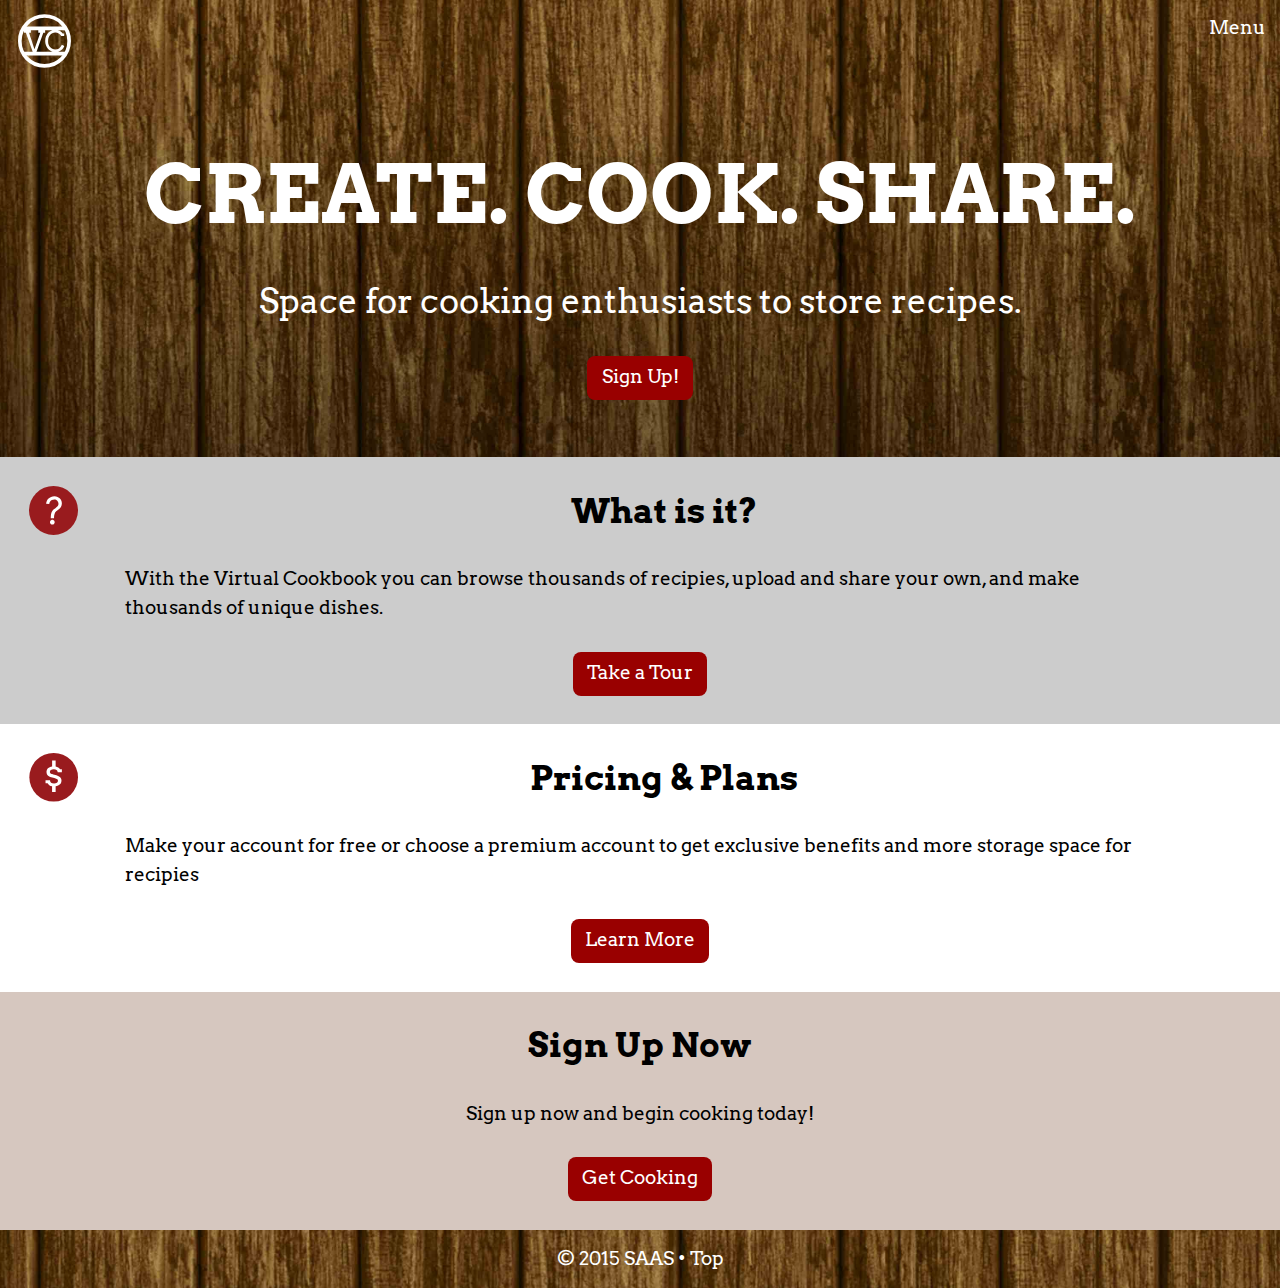
<file: index.html>
<!DOCTYPE html>
<html lang="en-ca">
<head>
  <meta charset="utf-8">
  <title>Virtual Cookbook</title>
  <meta name="handheldfriendly" content="true">
  <meta name="mobileoptimized" content="240">
  <meta name="viewport" content="width=device-width,intial-scale=1">
  <link href='https://fonts.googleapis.com/css?family=Arvo' rel='stylesheet' type='text/css'>
  <link href="css/modules.css" rel="stylesheet">
  <link href="css/grids.css" rel="stylesheet">
  <link href="css/type.css" rel="stylesheet">
  <link href="css/main.css" rel="stylesheet">
  <link href="css/colour.css" rel="stylesheet">
</head>

<body>

<ul class="skip-links">
  <li><a href="#main">Skip to main content</a></li>
  <li><a href="#nav">Skip to navigation</a></li>
</ul>

<header id="top" class="masthead grid grid-middle text-center white" role="banner">
    <div class="unit xs-1 text-right">
      <a href="index.html"><img class="logo left island-1-2" src="images/logo.svg" alt="Virtual Cookbook logo"/></a>
    <input type="checkbox" class="nav-check" id="nav-check">
  	<!-- This is the button we’d click to open/close the navigation -->
  	<label class="nav-label island-1-2" for="nav-check">Menu</label>
  	<nav class="nav" id="nav" role="navigation">
      <ul class="list-group text-right">
        <li><a class="island-1-2 inline-block pad-b 1-2" href="index.html">Home</a></li>
        <li><a class="island-1-2 inline-block pad-b 1-2" href="tour.html">Tour</a></li>
        <li><a class="island-1-2 inline-block pad-b-1-2" href="prices.html">Prices & Plans</a></li>
        <li><a class="island-1-2 inline-block pad-b-1-2" href="payment.html">Sign-Up</a></li>
      </ul>
  	</nav>
  </div>
    <div class="unit xs-1 s-1 m-1 l-1 pad-b-2">
      <div class="widths center">
        <h1 class="pad-t-2 unit-m-tera">
          <span>CREATE.</span>
          <span>COOK.</span>
          <span>SHARE.</span>
        </h1>
      </div>
      <div class="widthb center">
        <p class="caption giga">Space for cooking enthusiasts to store recipes.</p>
        <a href="payment.html" class="btn white">Sign Up!</a>
      </div>
    </div>
</header>

<main class="grid grid-middle" id="main" role="main">

  <div class="tour unit xs-1 s-1 m-1 l-1 island gutter">
    <div>
      <img class="svg left" src="images/question.svg" alt="question mark icon" />
      <h2 class="giga text-center">What is it?</h2>
      <p class="text-left">With the Virtual Cookbook you can browse thousands of recipies, upload and share your own, and make thousands of unique dishes.</p>
    </div>
    <div class="text-center">
      <a href="tour.html" class="btn white center">Take a Tour</a>
    </div>
  </div>

  <div class="price unit xs-1 s-1 m-1 l-1 island gutter">
    <div>
      <img class="svg left" src="images/money.svg" alt="dollar sign icon" />
      <h2 class="giga text-center">Pricing & Plans</h2>
      <p class="text-left">Make your account for free or choose a premium account to get exclusive benefits and more storage space for recipies</p>
    </div>
    <div class="text-center">
      <a href="prices.html" class="btn white center">Learn  More</a>
    </div>
  </div>
</main>

<footer class="grid grid-middle black">
  <div class="prefooter unit xs-1 s-1 m-1 l-1 island gutter">
    <div>
      <h2 class="giga text-center">Sign Up Now</h2>
      <p class="text-center">Sign up now and begin cooking today!</p>
    </div>
    <div class="text-center">
      <a href="payment.html" aria-label="Sign-Up now and get cooking" class="btn white center">Get Cooking</a>
    </div>
  </div>
  <div class="unit xs-1 text-center footer white island-1-2" role="contentinfo">
    <p class="push-none">© 2015 SAAS <a href="#top"> • Top</a></p>
  </div>
</footer>

</body>
</html>
</file>
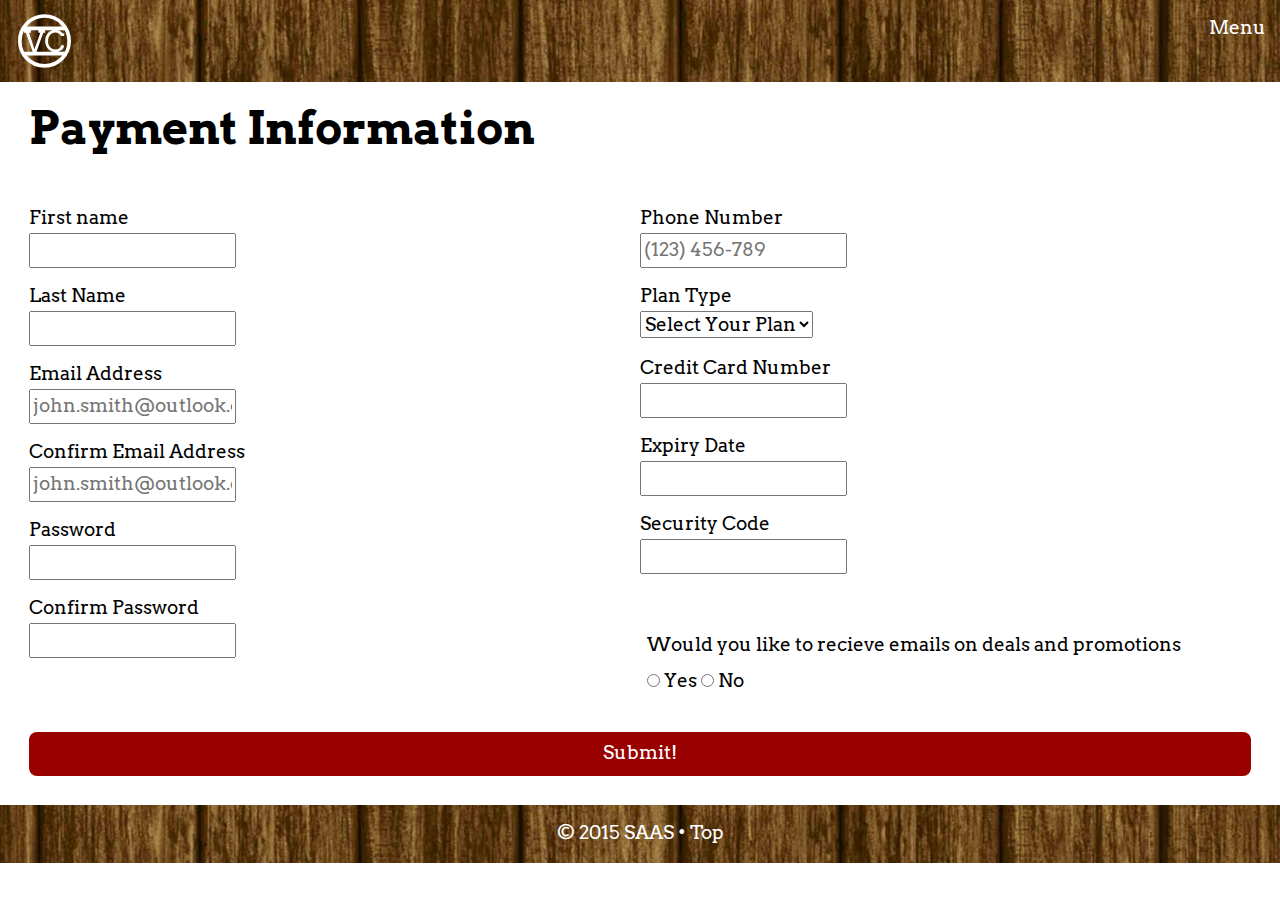
<file: payment.html>
<!DOCTYPE html>
<html lang="en-ca">
<head>
  <meta charset="utf-8">
  <title>Virtual Cookbook</title>
  <meta name="handheldfriendly" content="true">
  <meta name="mobileoptimized" content="240">
  <meta name="viewport" content="width=device-width,intial-scale=1">
  <link href='https://fonts.googleapis.com/css?family=Arvo' rel='stylesheet' type='text/css'>
  <link href="css/modules.css" rel="stylesheet">
  <link href="css/grids.css" rel="stylesheet">
  <link href="css/type.css" rel="stylesheet">
  <link href="css/main.css" rel="stylesheet">
  <link href="css/colour.css" rel="stylesheet">
</head>

<body>

<ul class="skip-links">
  <li><a href="#main">Skip to main content</a></li>
  <li><a href="#nav">Skip to navigation</a></li>
</ul>

  <header id="top" class="masthead grid grid-middle text-center white" role="banner">
    <div class="unit xs-1 text-right">
      <a href="index.html"><img class="logo left island-1-2" src="images/logo.svg" alt="Virtual Cookbook logo"/></a>
      <input type="checkbox" class="nav-check" id="nav-check">
    	<!-- This is the button we’d click to open/close the navigation -->
    	<label class="nav-label island-1-2" for="nav-check">Menu</label>
    	<nav class="nav" role="navigation">
        <ul class="list-group text-right">
          <li><a class="island-1-2 inline-block pad-b 1-2" href="index.html">Home</a></li>
          <li><a class="island-1-2 inline-block pad-b 1-2" href="tour.html">Tour</a></li>
          <li><a class="island-1-2 inline-block pad-b-1-2" href="prices.html">Prices & Plans</a></li>
          <li><a class="island-1-2 inline-block pad-b-1-2" href="payment.html">Sign-Up</a></li>
        </ul>
    	</nav>
    </div>
  </header>

<main id="main" role="main">
  <div class="price pad-b-1-2 price">
  <h1 class="tera gutter pad-t-1-2">Payment Information</h1>

  <form action="https://formspree.io/jack0329@algonquinlive.com" method="post" class="grid gutter">
    <div class="unit xs-1 s-1 m-1-2 l-1-2">
      <div class="pad-t-1-2">First name</div>
      <input type="text" name="firstname" required>

      <div class="pad-t-1-2">
        <label for="last-name">Last Name</label>
        <input id="last-name" type="text" name="lastname" required>
      </div>

      <div class="pad-t-1-2">
        <label for="email">Email Address</label>
        <input id="email" type="email" name="email" required placeholder="john.smith@outlook.com">
      </div>

      <div class="pad-t-1-2">
        <label for="email">Confirm Email Address</label>
        <input id="confirm-email" type="email" name="confirm-email" required placeholder="john.smith@outlook.com">
      </div>

      <div class="pad-t-1-2">
        <label for="pasword">Password</label>
        <input id="password" type="password" name="Password" required>
      </div>

      <div class="pad-t-1-2">
        <label for="confirm-pasword">Confirm Password</label>
        <input id="confirm-password" type="password" name="Confirm-password" required>
      </div>
    </div>

    <div class="unit xs-1 s-1 m-1-2 l-1-2">
    <div class="pad-t-1-2">
      <label for="phone-number">Phone Number</label>
      <input id="phone-number" type="text" name="Phone-number" required placeholder="(123) 456-789">
    </div>

    <div class="pad-t-1-2">
      <label for="plan">Plan Type</label>
      <select id="plan" required>
        <option>Select Your Plan</option>
        <option>Freemium</option>
        <option>$10/Month</option>
        <option>$20/Month</option>
      </select>
    </div>

    <div class="pad-t-1-2">
      <label for="credit-card">Credit Card Number</label>
      <input id="credit-card" type="text" name="credit-card" required>
    </div>

    <div class="pad-t-1-2">
      <label for="expiry-date">Expiry Date</label>
      <input id="expiry-date" type="text" name="expiry-date" required>
    </div>

    <div class="pad-t-1-2">
      <label for="security-code">Security Code</label>
      <input id="security-code" type="text" name="security-code" required>
    </div>

    <fieldset>
      <legend class="pad-t-2">Would you like to recieve emails on deals and promotions</legend>

      <input id="yes" type="radio" name="answer">
      <label for="yes">Yes</label>

      <input id="no" type="radio" name="answer">
      <label for="no">No</label>
    </fieldset>
  </div>

    <div class="unit xs-1 text-center push-1-2">
      <button class="btn btn-submit" type="submit">Submit!</button>
    </div>

    <input type="hidden" name="_next"
      value="http://kyle-jackson.github.io/dsn1675-saas-website/thank-you.html">
  </form>
</main>

<div class="unit xs-1 text-center footer white island-1-2" role="contentinfo">
  <p class="push-none">© 2015 SAAS <a href="#top"> • Top</a></p>
</div>
</footer>
</body>
</html>
</file>
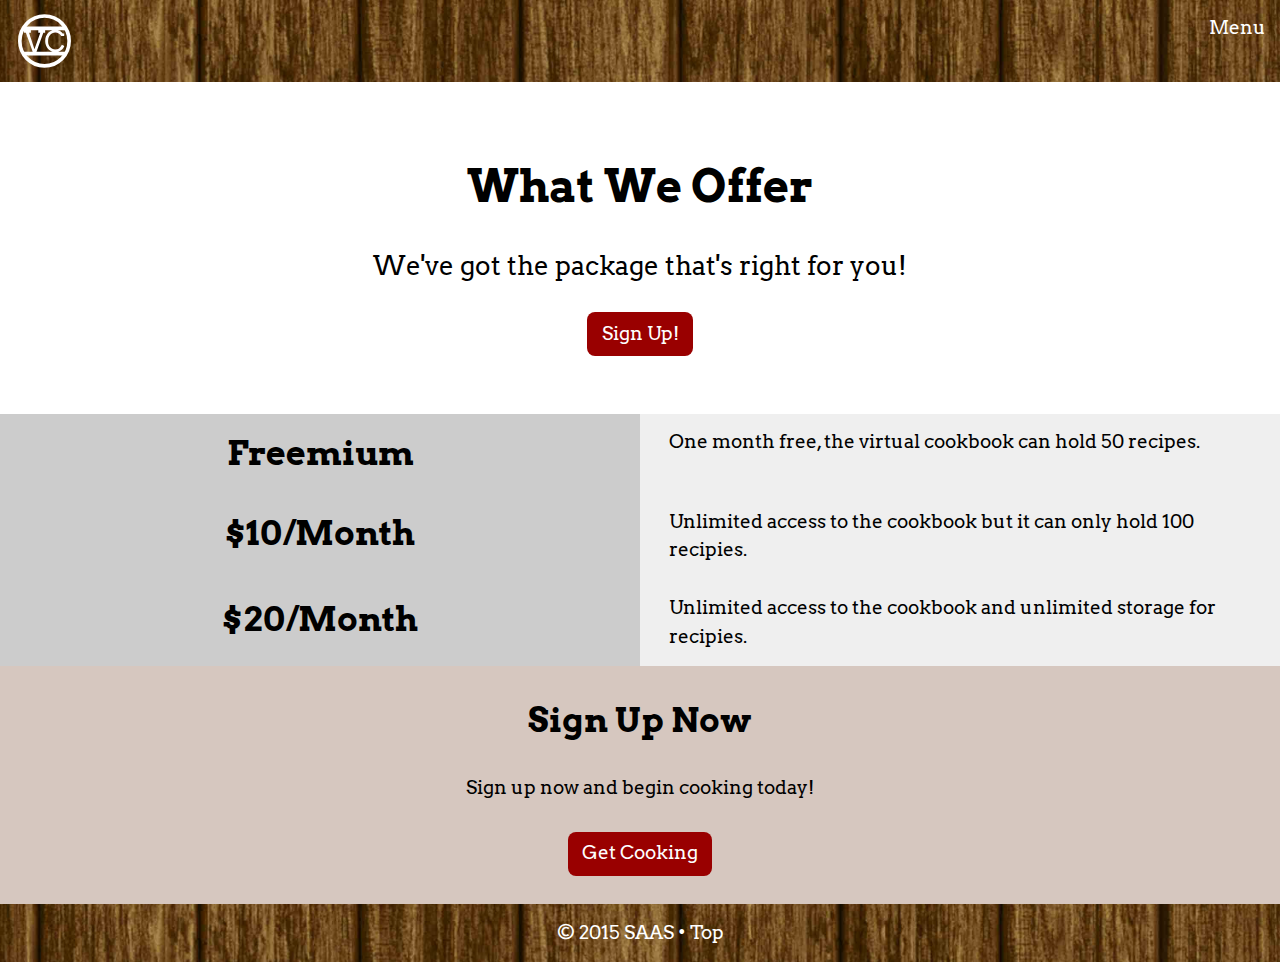
<file: prices.html>
<!DOCTYPE html>
<html lang="en-ca">
<head>
  <meta charset="utf-8">
  <title>Virtual Cookbook</title>
  <meta name="handheldfriendly" content="true">
  <meta name="mobileoptimized" content="240">
  <meta name="viewport" content="width=device-width,intial-scale=1">
  <link href='https://fonts.googleapis.com/css?family=Arvo' rel='stylesheet' type='text/css'>
  <link href="css/modules.css" rel="stylesheet">
  <link href="css/grids.css" rel="stylesheet">
  <link href="css/type.css" rel="stylesheet">
  <link href="css/main.css" rel="stylesheet">
  <link href="css/colour.css" rel="stylesheet">
</head>

<body>

<ul class="skip-links">
  <li><a href="#main">Skip to main content</a></li>
  <li><a href="#nav">Skip to navigation</a></li>
</ul>

  <header id="top" class="masthead grid grid-middle text-center white" role="banner">
    <div class="unit xs-1 text-right">
      <a href="index.html"><img class="logo left island-1-2" src="images/logo.svg" alt="Virtual Cookbook logo"/></a>
      <input type="checkbox" class="nav-check" id="nav-check">
    	<!-- This is the button we’d click to open/close the navigation -->
    	<label class="nav-label island-1-2" for="nav-check">Menu</label>
    	<nav class="nav" id="nav" role="navigation">
        <ul class="list-group text-right">
          <li><a class="island-1-2 inline-block pad-b 1-2" href="index.html">Home</a></li>
          <li><a class="island-1-2 inline-block pad-b 1-2" href="tour.html">Tour</a></li>
          <li><a class="island-1-2 inline-block pad-b-1-2" href="prices.html">Prices & Plans</a></li>
          <li><a class="island-1-2 inline-block pad-b-1-2" href="payment.html">Sign-Up</a></li>
        </ul>
    	</nav>
    </div>
  </header>

<main role="main">
  <div class="price island-2 price text-center" id="main">
  <h1 class="tera gutter pad-t-1-2">What We Offer</h1>
  <p class="text-center mega">We've got the package that's right for you!</p>
  <a href="payment.html" aria-label="Sign-Up now" class="btn white center">Sign Up!</a>
</div>

<div class="grid">
<div class="tour pad-t-1-2 pad-b-1-2 unit xs-1 s-1-2">
    <h3 class="giga push-none text-center">Freemium</h3>
  </div>
  <div class="ltgrey pad-t-1-2 pad-b-1-2 unit xs-1 s-1-2">
    <p class="text-left push-none gutter">One month free, the virtual cookbook can hold 50 recipes.</p>
  </div>

<div class="tour pad-t-1-2 pad-b-1-2 unit xs-1 s-1-2">
    <h3 class="giga push-none text-center">$10/Month</h3>
  </div>
  <div class="ltgrey pad-t-1-2 pad-b-1-2 unit xs-1 s-1-2">
    <p class="text-left push-none gutter">Unlimited access to the cookbook but it can only hold 100 recipies.</p>
  </div>

  <div class="tour pad-t-1-2 pad-b-1-2 unit xs-1 s-1-2">
      <h3 class="giga push-none text-center">$20/Month</h3>
    </div>
    <div class="ltgrey pad-t-1-2 pad-b-1-2 unit xs-1 s-1-2">
      <p class="text-left push-none gutter">Unlimited access to the cookbook and unlimited storage for recipies.</p>
    </div>
  </div>
</main>
<footer class="grid grid-middle black">
  <div class="prefooter unit xs-1 s-1 m-1 l-1 island gutter">
    <div>
      <h2 class="giga text-center">Sign Up Now</h2>
      <p class="text-center">Sign up now and begin cooking today!</p>
    </div>
    <div class="text-center">
      <a href="payment.html" aria-label="Sign-Up now and get cooking" class="btn white center">Get Cooking</a>
    </div>
  </div>
  <div class="unit xs-1 text-center footer white island-1-2" role="contentinfo">
    <p class="push-none">© 2015 SAAS <a href="#top"> • Top</a></p>
  </div>
</footer>
</body>
</html>
</file>
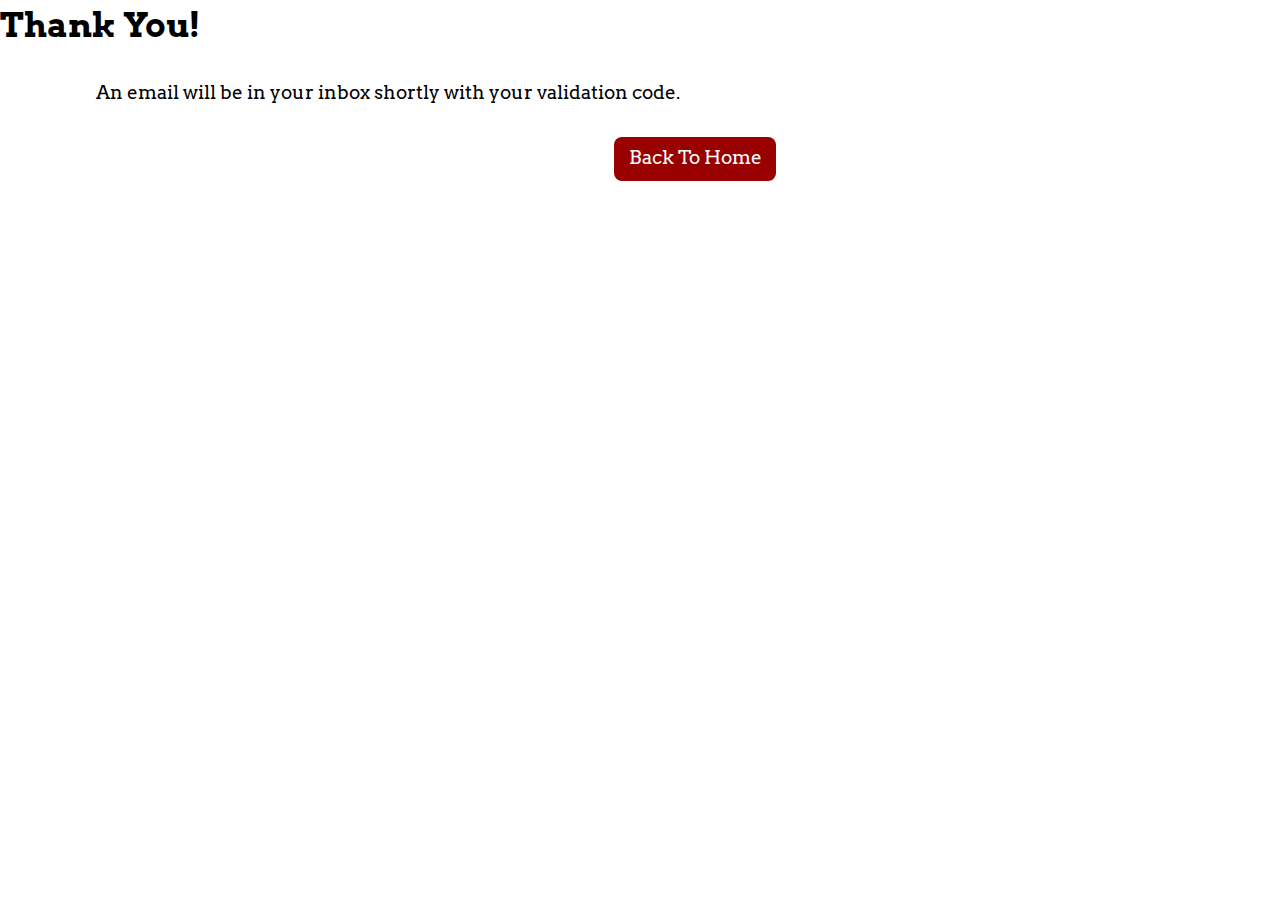
<file: thank-you.html>
<!DOCTYPE html>
<html lang="en-ca">
<head>
  <meta charset="utf-8">
  <title>Virtual Cookbook</title>
  <meta name="handheldfriendly" content="true">
  <meta name="mobileoptimized" content="240">
  <meta name="viewport" content="width=device-width,intial-scale=1">
  <link href='https://fonts.googleapis.com/css?family=Arvo' rel='stylesheet' type='text/css'>
  <link href="css/modules.css" rel="stylesheet">
  <link href="css/grids.css" rel="stylesheet">
  <link href="css/type.css" rel="stylesheet">
  <link href="css/main.css" rel="stylesheet">
  <link href="css/colour.css" rel="stylesheet">
</head>

<body class="grid">
  <main class="unit" role="main">
    <h1 class="giga">Thank You!</h1>
    <p>An email will be in your inbox shortly with your validation code.</p>
    <div class="text-center">
      <a href="index.html" class="btn white right">Back To Home</a>
    </div>
  </main>
</body>
</html>
</file>
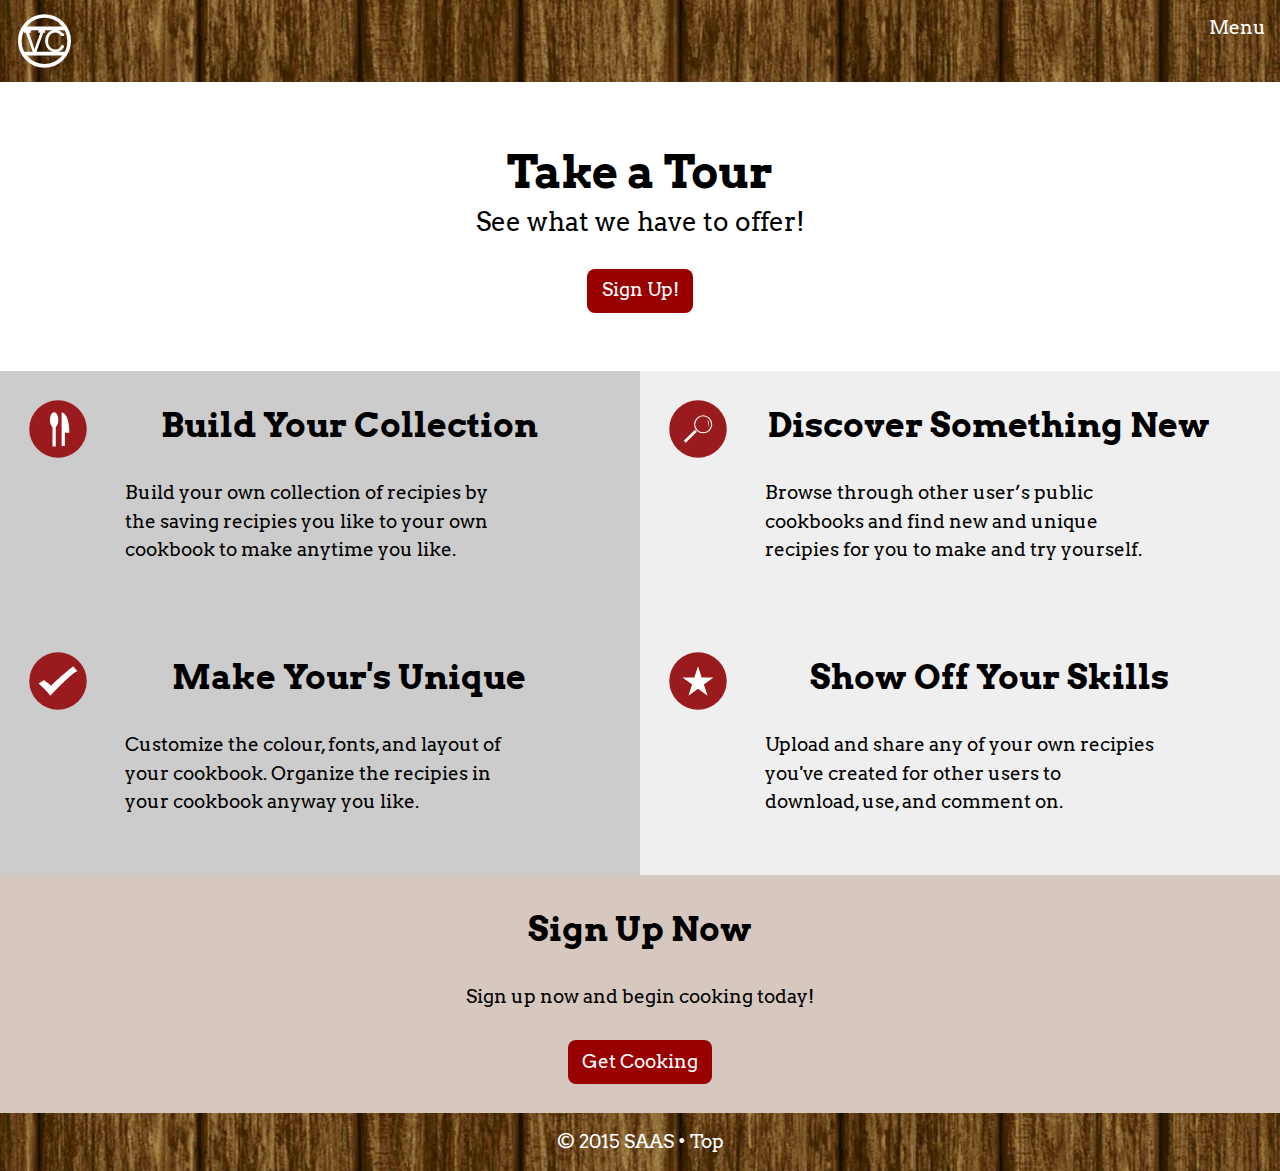
<file: tour.html>
<!DOCTYPE html>
<html lang="en-ca">
<head>
  <meta charset="utf-8">
  <title>Virtual Cookbook</title>
  <meta name="handheldfriendly" content="true">
  <meta name="mobileoptimized" content="240">
  <meta name="viewport" content="width=device-width,intial-scale=1">
  <link href='https://fonts.googleapis.com/css?family=Arvo' rel='stylesheet' type='text/css'>
  <link href="css/modules.css" rel="stylesheet">
  <link href="css/grids.css" rel="stylesheet">
  <link href="css/type.css" rel="stylesheet">
  <link href="css/main.css" rel="stylesheet">
  <link href="css/colour.css" rel="stylesheet">
</head>

<body>

<ul class="skip-links">
  <li><a href="#main">Skip to main content</a></li>
  <li><a href="#nav">Skip to navigation</a></li>
</ul>

  <header id="top" class="masthead grid grid-middle text-center white">
    <div class="unit xs-1 text-right">
      <a href="index.html"><img class="logo left island-1-2" src="images/logo.svg" alt="Virtual Cookbook logo"/></a>
      <input type="checkbox" class="nav-check" id="nav-check">
    	<!-- This is the button we’d click to open/close the navigation -->
    	<label class="nav-label island-1-2" for="nav-check">Menu</label>
    	<nav class="nav" id="nav" role="navigation">
        <ul class="list-group text-right">
          <li><a class="island-1-2 inline-block pad-b 1-2" href="index.html">Home</a></li>
          <li><a class="island-1-2 inline-block pad-b 1-2" href="tour.html">Tour</a></li>
          <li><a class="island-1-2 inline-block pad-b-1-2" href="prices.html">Prices & Plans</a></li>
          <li><a class="island-1-2 inline-block pad-b-1-2" href="payment.html">Sign-Up</a></li>
        </ul>
    	</nav>
    </div>
  </header>
    <main class="grid grid-stretch black" id="main" role="main">
        <div class="unit island  xs-1 s-1 m-1 l-1 xl-1 gutter text-center island-2">
            <h1 class="tera push-none">Take a Tour</h1>
            <p class="text-center mega">See what we have to offer!</p>
            <a href="payment.html" aria-label="Sign-Up now" class="btn white center">Sign Up!</a>
        </div>
      <div class="tour unit xs-1 s-1 m-1 l-1-2 island gutter">
        <div>
          <img class="svgbig left" src="images/utencil.svg" alt="fory and knife icon">
          <h2 class="giga text-center">Build Your Collection</h2>
          <p class="text-left">Build your own collection of recipies by the saving recipies you like to your own cookbook to make anytime you like.</p>
        </div>
      </div>

      <div class="ltgrey unit xs-1 s-1 m-1 l-1-2 island gutter">
        <div>
          <img class="svgbig left" src="images/magnafyingglass.svg" alt="magnafying glass icon">
          <h2 class="giga text-center">Discover Something New</h2>
          <p class="text-left">Browse through other user’s public cookbooks and find new and unique recipies for you to make and try yourself.</p>
        </div>
      </div>

      <div class="tour unit xs-1 s-1 m-1 l-1-2 island gutter">
        <div>
          <img class="svgbig left" src="images/checkmark.svg" alt="checkmark icon icon">
          <h2 class="giga text-center">Make Your's Unique</h2>
          <p class="text-left">Customize the colour, fonts, and layout of your cookbook. Organize the recipies in your cookbook anyway you like.</p>
        </div>
      </div>

      <div class="ltgrey unit xs-1 s-1 m-1 l-1-2 island gutter">
        <div>
          <img class="svgbig left" src="images/star.svg" alt="star icon">
          <h2 class="giga text-center">Show Off Your Skills</h2>
          <p class="text-left">Upload and share any of your own recipies you've created for other users to download, use, and comment on.</p>
        </div>
      </div>
    </main>

    <footer class="grid grid-middle black">
      <div class="prefooter unit xs-1 s-1 m-1 l-1 island gutter">
        <div>
          <h2 class="giga text-center">Sign Up Now</h2>
          <p class="text-center">Sign up now and begin cooking today!</p>
        </div>
        <div class="text-center">
          <a href="payment.html" aria-label="Sign-Up now and get cooking" class="btn white center">Get Cooking</a>
        </div>
      </div>
      <div class="unit xs-1 text-center footer white island-1-2" role="contentinfo">
        <p class="push-none">© 2015 SAAS <a href="#top"> • Top</a></p>
      </div>
    </footer>
</body>
</html>
</file>
<file: css/modules.css>
/*!
 * Modulifier || Code released under the UNLICENSE
 * Code under other copyrights & licenses listed below.
 * http://modulifier.web-dev.tools/#responsive;images;list-group;embed;media-object;icons;hidden;positioning;buttons;forms;accessibility;print
 */

@-moz-viewport { width: device-width; scale: 1; }
@-ms-viewport { width: device-width; scale: 1; }
@-o-viewport { width: device-width; scale: 1; }
@-webkit-viewport { width: device-width; scale: 1; }
@viewport { width: device-width; scale: 1; }

html {
  box-sizing: border-box;
  -moz-text-size-adjust: 100%;
  -ms-text-size-adjust: 100%;
  -webkit-text-size-adjust: 100%;
  text-size-adjust: 100%;
}

*, *::before, *::after {
  box-sizing: inherit;
}

body {
  margin: 0;
}

article, aside, details, figcaption, figure,
footer, header, main, menu, nav, section, summary {
  display: block;
}

audio, canvas, progress, video {
  display: inline-block;
  vertical-align: baseline;
}

template {
  display: none;
}

img {
  border: 0;
}

.img-flex {
  display: block;
  width: 100%;
}

svg:not(:root) {
  overflow: hidden;
}

svg {
  fill: currentColor;
  stroke: currentColor;
}

.image-replacement, .ir {
  overflow: hidden;
  direction: ltr;
  text-align: left;
  text-indent: 100%;
  white-space: nowrap;
}

.list-group {
  padding-left: 0;
  list-style-type: none;
}

.list-group > dd {
  margin-left: 0;
}

.list-group--inline::before,
.list-group--inline::after {
  content: "";
  display: table;
}

.list-group--inline::after {
  clear: both;
}

.list-group--inline > li {
  display: inline-block;
}

.list-group--inline > dt {
  clear: left;
  float: left;
  width: 11em;
}

.list-group--inline > dd {
  float: left;
  min-width: 12em;
}

.embed {
  margin-left: 0;
  margin-right: 0;
  overflow: hidden;
  position: relative;
  width: 100%;
}

.embed--1by1 {
  padding-top: 100%; /* Square */
}

.embed--4by3 {
  padding-top: 75%; /* Traditional TV/computer screens */
}

.embed--iso216 {
  padding-top: 70.92%; /* A-standard paper sizes */
}

.embed--3by2 {
  padding-top: 66.6%; /* Classic 35 mm film & most digital photos, landscape */
}

.embed--2by3 {
  padding-top: 150%; /* Classic 35 mm film & most digital photos, portrait */
}

.embed--golden {
  padding-top: 61.8%; /* The Golden Ratio */
}

.embed--16by9 {
  padding-top: 56.25%; /* HD TV */
}

.embed--185by100 {
  padding-top: 54.05%; /* Common widescreen cinema */
}

.embed--24by10 {
  padding-top: 41.667%; /* Widescreen cinema: 2.4:1 */;
}

.embed--3by1 {
  padding-top: 33.3333%; /* Panorama photos */
}

.embed--4by1 {
  padding-top: 25%; /* Polyvision */
}

.embed__item {
  height: 100%;
  left: 0;
  position: absolute;
  top: 0;
  width: 100%;
}

.media {
  overflow: hidden;
}

.media__img {
  float: left;
}

.media__img--reversed {
  float: right;
}

.media__img--stacked {
  float: none;
}

.media__body {
  overflow: hidden;
  min-width: 12em; /* Slightly less than 200px, responsiveness built in */
}

.icon {
  display: inline-block;
  position: relative;
  background: transparent none no-repeat center center;
  background-size: contain;
  vertical-align: middle;
}

.i--16 {
  height: 16px;
  width: 16px;
}

.i--18 {
  height: 18px;
  width: 18px;
}

.i--24 {
  height: 24px;
  width: 24px;
}

.i--32 {
  height: 32px;
  width: 32px;
}

.i--48 {
  height: 48px;
  width: 48px;
}

.i--64 {
  height: 64px;
  width: 64px;
}

.icon svg {
  left: 0;
  height: 100%;
  position: absolute;
  top: 0;
  width: 100%;
}

.icon-label {
  vertical-align: middle;
}

.icon-link, .icon-link:hover {
  text-decoration: none;
}

[hidden], .hidden {
  display: none;
  visibility: hidden;
}

.visually-hidden {
  height: 1px;
  margin: -1px;
  overflow: hidden;
  padding: 0;
  position: absolute;
  width: 1px;
  border: 0;
  clip: rect(0 0 0 0);
}

.visually-hidden.focusable:active, .visually-hidden.focusable:focus {
  height: auto;
  margin: 0;
  overflow: visible;
  position: static;
  width: auto;
  clip: auto;
}

.invisible {
  visibility: hidden;
}

.truncate {
  max-width: 100%;
  overflow: hidden;
  width: 100%;
  text-overflow: ellipsis;
  white-space: nowrap;
}

.scrollable {
  max-width: 100%;
  overflow-x: auto;
  overflow-y: hidden;
  -webkit-overflow-scrolling: touch;
}

.center {
  margin-left: auto;
  margin-right: auto;
}

.clearfix::before, .clearfix::after {
  content: "";
  display: table;
}

.clearfix::after {
  clear: both;
}

.left {
  float: left;
}

.right {
  float: right;
}

.inline {
  display: inline;
}

.block {
  display: block;
}

.inline-block, .ib {
  display: inline-block;
}

.valign-top {
  vertical-align: top;
}

.valign-bottom {
  vertical-align: bottom;
}

.valign-middle {
  vertical-align: middle;
}

.fixed {
  position: fixed;
}

.relative {
  position: relative;
}

.absolute {
  position: absolute;
}

.static {
  position: static;
}

.zindex-1 {
  z-index: 1;
}

.zindex-2 {
  z-index: 2;
}

.zindex-3 {
  z-index: 3;
}

.pin-top-left, .pin-tl {
  top: 0;
  left: 0;
}

.pin-top-right, .pin-tr {
  top: 0;
  right: 0;
}

.pin-bottom-left, .pin-bl {
  bottom: 0;
  left: 0;
}

.pin-bottom-right, .pin-br {
  bottom: 0;
  right: 0;
}

.width-quarter, .w-1-4 {
  width: 25%;
}

.width-half, .w-1-2 {
  width: 50%;
}

.width-full, .w-1 {
  width: 100%;
}

.link-box {
  display: block;
  text-decoration: none;
}

.btn {
  display: inline-block;
  padding: 0.375em 0.75em 0.42em;
  background-color: #990000;
  border-radius: 8px;
  color: #fff;
  text-decoration: none;
}

.btn:hover {
  background-color: #510101;
  color: #fff;
}

.btn--light {
  background-color: #e2e2e2;
  color: #000;
}

.btn--light:hover {
  background-color: #666;
  color: #fff;
}

.btn--ghost {
  background-color: transparent;
  color: #000;
}

.btn--ghost:hover {
}

label, .label-block {
  display: block;
  cursor: pointer;
}

input[type="checkbox"] + label,
input[type="radio"] + label,
.label-inline {
  display: inline-block;
}

/*!
 * (c) Nicolas Gallagher and Jonathan Neal of Normalize.css || MIT License
 *     https://necolas.github.io/normalize.css/
 */

button, input, optgroup, select, textarea {
  color: inherit;
  font: inherit;
  margin: 0;
}

button {
  overflow: visible;
}

button,
select {
  text-transform: none;
}

button,
html input[type="button"],
input[type="reset"],
input[type="submit"] {
  -webkit-appearance: button;
  cursor: pointer;
}

button[disabled],
html input[disabled] {
  cursor: default;
}

button::-moz-focus-inner,
input::-moz-focus-inner {
  border: 0;
  padding: 0;
}

input[type="checkbox"],
input[type="radio"] {
  padding: 0;
}

input[type="number"]::-webkit-inner-spin-button,
input[type="number"]::-webkit-outer-spin-button {
  height: auto;
}

input[type="search"] {
  -webkit-appearance: textfield;
}

input[type="search"]::-webkit-search-cancel-button,
input[type="search"]::-webkit-search-decoration {
  -webkit-appearance: none;
}

fieldset {
  border: 1px solid;
}

legend {
  border: 0;
  padding: 0;
}

textarea {
  overflow: auto;
}

optgroup {
  font-weight: bold;
}

/*! End Normalize.css code */

a:hover, a:active {
  outline: none;
}

a:focus, [tabindex="0"]:focus,
input:focus, textarea:focus, button:focus {
  outline: 3px solid #000;
  outline-offset: 3px;
}

.skip-links {
  margin: 0;
  padding: 0;
  list-style-type: none;
}

.skip-links a {
  padding: 0.5em 0.75em;
  position: absolute;
  top: -3em;
  z-index: 10000; /* To make sure they're always on top */
  background-color: #000;
  color: #fff;
  font-size: 1.125rem;
  font-weight: bold;
  text-decoration: none;
}

.skip-links a:focus {
  top: 0;
}

.print-only {
  display: none;
  visibility: hidden;
}

@media print {

  .no-print {
    display: none;
    visibility: hidden;
  }

  .print-only {
    display: block;
    visibility: visible;
  }

  /*!
   * (c) HTML5 Boilerplate || MIT License
   *     https://html5boilerplate.com/
   */

  *, *:before, *:after, *:first-letter, *:first-line {
    background: none transparent !important;
    color: #000 !important;
    box-shadow: none !important;
    text-shadow: none !important;
  }

  a, a:visited {
    text-decoration: underline;
  }

  a[href]:after {
    content: " (" attr(href) ")";
  }

  abbr[title]:after {
    content: " (" attr(title) ")";
  }

  a[href^="#"]:after,
  a[href^="javascript:"]:after {
    content: "";
  }

  pre, blockquote {
    page-break-inside: avoid;
  }

  thead {
    display: table-header-group;
  }

  tr, img {
    page-break-inside: avoid;
  }

  p, h1, h2, h3, h4, h5, h6 {
    orphans: 3;
    widows: 3;
  }

  h1, h2, h3, h4, h5, h6 {
    page-break-after: avoid;
  }

  /*! End HTML5 Boilerplate code */
}
</file>
<file: css/grids.css>
/*
  Gridifier || Code released under the UNLICENSE
  http://gridifier.web-dev.tools/#xs,4,0,0,0;s,4,25,0,0;m,4,38,1,1;l,4,62,1,1
*/

.grid {
  margin: 0;
  padding: 0;
  letter-spacing: -0.31em;
  text-rendering: optimizespeed;
  display: -webkit-flex;
  -webkit-flex-flow: row wrap;
  display: -ms-flexbox;
  -ms-flex-flow: row wrap;
  display: flex;
  flex-flow: row wrap;
}

.grid-bottom {
  -webkit-align-items: flex-end;
  -ms-align-items: flex-end;
  align-items: flex-end;
}

.grid-middle {
  -webkit-align-items: center;
  -ms-align-items: center;
  align-items: center;
}

.grid-stretch {
  -webkit-align-items: stretch;
  -ms-align-items: stretch;
  align-items: stretch;
}

.opera-only :-o-prefocus, .grid {
  word-spacing: -0.43em;
}

.unit {
  letter-spacing: normal;
  text-rendering: auto;
  vertical-align: top;
  word-spacing: normal;
  display: inline-block;
  visibility: visible;
}

.grid-bottom .unit {
  vertical-align: bottom;
}

.grid-middle .unit {
  vertical-align: middle;
}

[class*="unit-push-"],
[class*="unit-pull-"] {
  position: relative;
}

.unit-xs-hidden {
  display: none;
  visibility: hidden;
}

.unit-xs-centered {
  margin: 0 auto;
}

.unit-xs-1, .xs-1 {
  display: block;
  visibility: visible;
  width: 100%;
}

.unit-xs-1-2, .xs-1-2 {
  width: 50.0000%;
}

.unit-xs-1-3, .xs-1-3 {
  width: 33.3333%;
}

.unit-xs-2-3, .xs-2-3 {
  width: 66.6667%;
}

.unit-xs-1-4, .xs-1-4 {
  width: 25.0000%;
}

.unit-xs-3-4, .xs-3-4 {
  width: 75.0000%;
}

.unit-xs-1-2,.xs-1-2,.unit-xs-1-3,.xs-1-3,.unit-xs-2-3,.xs-2-3,.unit-xs-1-4,.xs-1-4,.unit-xs-3-4,.xs-3-4 {
  display: inline-block;
  visibility: visible;
}

@media only screen and (min-width: 25em) {

.unit-s-hidden {
  display: none;
  visibility: hidden;
}

.unit-s-centered {
  margin: 0 auto;
}

.unit-s-1, .s-1 {
  display: block;
  visibility: visible;
  width: 100%;
}

.unit-s-1-2, .s-1-2 {
  width: 50.0000%;
}

.unit-s-1-3, .s-1-3 {
  width: 33.3333%;
}

.unit-s-2-3, .s-2-3 {
  width: 66.6667%;
}

.unit-s-1-4, .s-1-4 {
  width: 25.0000%;
}

.unit-s-3-4, .s-3-4 {
  width: 75.0000%;
}

.unit-s-1-2,.s-1-2,.unit-s-1-3,.s-1-3,.unit-s-2-3,.s-2-3,.unit-s-1-4,.s-1-4,.unit-s-3-4,.s-3-4 {
  display: inline-block;
  visibility: visible;
}

}

@media only screen and (min-width: 38em) {

.unit-m-hidden {
  display: none;
  visibility: hidden;
}

.unit-m-centered {
  margin: 0 auto;
}

.unit-m-1, .m-1 {
  display: block;
  visibility: visible;
  width: 100%;
}

.unit-offset-m-0 {
  margin-left: 0;
}

.unit-push-m-0,
.unit-pull-m-0 {
  left: 0;
}

.unit-m-1-2, .m-1-2 {
  width: 50.0000%;
}

.unit-offset-m-1-2 {
  margin-left: 50.0000%;
}

.unit-push-m-1-2 {
  left: 50.0000%;
}

.unit-pull-m-1-2 {
  left: -50.0000%;
}

.unit-m-1-3, .m-1-3 {
  width: 33.3333%;
}

.unit-offset-m-1-3 {
  margin-left: 33.3333%;
}

.unit-push-m-1-3 {
  left: 33.3333%;
}

.unit-pull-m-1-3 {
  left: -33.3333%;
}

.unit-m-2-3, .m-2-3 {
  width: 66.6667%;
}

.unit-offset-m-2-3 {
  margin-left: 66.6667%;
}

.unit-push-m-2-3 {
  left: 66.6667%;
}

.unit-pull-m-2-3 {
  left: -66.6667%;
}

.unit-m-1-4, .m-1-4 {
  width: 25.0000%;
}

.unit-offset-m-1-4 {
  margin-left: 25.0000%;
}

.unit-push-m-1-4 {
  left: 25.0000%;
}

.unit-pull-m-1-4 {
  left: -25.0000%;
}

.unit-m-3-4, .m-3-4 {
  width: 75.0000%;
}

.unit-offset-m-3-4 {
  margin-left: 75.0000%;
}

.unit-push-m-3-4 {
  left: 75.0000%;
}

.unit-pull-m-3-4 {
  left: -75.0000%;
}

.unit-m-1-2,.m-1-2,.unit-m-1-3,.m-1-3,.unit-m-2-3,.m-2-3,.unit-m-1-4,.m-1-4,.unit-m-3-4,.m-3-4 {
  display: inline-block;
  visibility: visible;
}

}

@media only screen and (min-width: 62em) {

.unit-l-hidden {
  display: none;
  visibility: hidden;
}

.unit-l-centered {
  margin: 0 auto;
}

.unit-l-1, .l-1 {
  display: block;
  visibility: visible;
  width: 100%;
}

.unit-offset-l-0 {
  margin-left: 0;
}

.unit-push-l-0,
.unit-pull-l-0 {
  left: 0;
}

.unit-l-1-2, .l-1-2 {
  width: 50.0000%;
}

.unit-offset-l-1-2 {
  margin-left: 50.0000%;
}

.unit-push-l-1-2 {
  left: 50.0000%;
}

.unit-pull-l-1-2 {
  left: -50.0000%;
}

.unit-l-1-3, .l-1-3 {
  width: 33.3333%;
}

.unit-offset-l-1-3 {
  margin-left: 33.3333%;
}

.unit-push-l-1-3 {
  left: 33.3333%;
}

.unit-pull-l-1-3 {
  left: -33.3333%;
}

.unit-l-2-3, .l-2-3 {
  width: 66.6667%;
}

.unit-offset-l-2-3 {
  margin-left: 66.6667%;
}

.unit-push-l-2-3 {
  left: 66.6667%;
}

.unit-pull-l-2-3 {
  left: -66.6667%;
}

.unit-l-1-4, .l-1-4 {
  width: 25.0000%;
}

.unit-offset-l-1-4 {
  margin-left: 25.0000%;
}

.unit-push-l-1-4 {
  left: 25.0000%;
}

.unit-pull-l-1-4 {
  left: -25.0000%;
}

.unit-l-3-4, .l-3-4 {
  width: 75.0000%;
}

.unit-offset-l-3-4 {
  margin-left: 75.0000%;
}

.unit-push-l-3-4 {
  left: 75.0000%;
}

.unit-pull-l-3-4 {
  left: -75.0000%;
}

.unit-l-1-2,.l-1-2,.unit-l-1-3,.l-1-3,.unit-l-2-3,.l-2-3,.unit-l-1-4,.l-1-4,.unit-l-3-4,.l-3-4 {
  display: inline-block;
  visibility: visible;
}

}

.unit-content-distribute {
  display: -ms-flexbox;
  display: -webkit-flex;
  display: flex;
  -ms-flex-direction: column;
  -webkit-flex-direction: column;
  flex-direction: column;
  -ms-flex-pack: justify;
  -webkit-justify-content: space-between;
  justify-content: space-between;
}

.content-fill {
  -ms-flex-grow: 2;
  -webkit-flex-grow: 2;
  flex-grow: 2;
  max-width: 100%; /* @bugfix: IE 10, 11 */
}

.content-shrink {
  -ms-align-self: center;
  -webkit-align-self: center;
  align-self: center;
}
</file>
<file: css/type.css>
/*
  Typografier || Code released under the UNLICENSE
  http://typografier.web-dev.tools/#0,100,1.3,1.200,0;38,110,1.4,1.333,0;62,120,1.5,1.333,0;90,130,1.5,1.333,0
*/

html {
  font-size: 100%;
  line-height: 1.3;
}

a {
  background-color: transparent;
}

sub, sup {
  font-size: 75%;
  line-height: 1px;
  position: relative;
  vertical-align: baseline;
}

sup {
  top: -0.5em;
}

sub {
  bottom: -0.25em;
}

pre, code, kbd, samp {
  font-size: 100%;
}

abbr[title] {
  border-bottom: 1px dotted;
  text-decoration: none;
}

b, strong {
  font-weight: bold;
}

dfn, caption {
  font-style: italic;
}

hr {
  border: 0;
  border-top: 1px solid;
  height: 0;
}

table {
  border-collapse: collapse;
  border-spacing: 0;
  width: 100%;
}

th, td {
  border-bottom: 1px solid;
  text-align: left;
}

thead th {
  vertical-align: bottom;
}

.text-left {
  text-align: left;
}

.text-right {
  text-align: right;
}

.text-center {
  text-align: center;
}

.normal {
  font-weight: normal;
}

.bold {
  font-weight: bold;
}

.italic {
  font-style: italic;
}

.text-upper {
  text-transform: uppercase;
}

.text-lower {
  text-transform: lowercase;
}

h1, h2, h3, h4, h5, h6,
p, ul, ol, dl, dd, figure,
blockquote, details, hr,
fieldset, pre, table {
  margin: 0 0 1.3rem;
}

.yotta {
  font-size: 3.5832rem;
  line-height: 4.8750rem;
}

.zetta {
  font-size: 2.9860rem;
  line-height: 3.9000rem;
}

h1, .exa {
  font-size: 2.4883rem;
  line-height: 3.2500rem;
}

h2, .peta {
  font-size: 2.0736rem;
  line-height: 2.9250rem;
}

h3, .tera {
  font-size: 1.7280rem;
  line-height: 2.2750rem;
}

h4, .giga {
  font-size: 1.4400rem;
  line-height: 1.9500rem;
}

h5, .mega {
  font-size: 1.2000rem;
  line-height: 1.6250rem;
}

h6, .kilo, input, textarea {
  font-size: 1.0000rem;
  line-height: 1.3000rem;
}

small, .milli {
  font-size: 0.8333rem;
  line-height: 1.3000rem;
}

.micro {
  font-size: 0.6944rem;
  line-height: 1.3000rem;
}

ul {
  padding-left: 1em;
}

ol {
  padding-left: 1.6em;
}

.push {
  margin-bottom: 1.3rem;
}

.push-none, .push-0 {
  margin-bottom: 0;
}

.push-double, .push-2 {
  margin-bottom: 2.6000rem;
}

.push-half, .push-1-2 {
  margin-bottom: 0.6500rem;
}

.push-quarter, .push-1-4 {
  margin-bottom: 0.3250rem;
}

.push-right-quarter, .push-r-1-4 {
  margin-right: 0.3250rem;
}

.push-right-half, .push-r-1-2 {
  margin-right: 0.6500rem;
}

.push-right, .push-r {
  margin-right: 1.3rem;
}

.pad-top, .pad-t {
  padding-top: 1.3rem;
}

.pad-bottom, .pad-b {
  padding-bottom: 1.3rem;
}

.pad-top-double, .pad-t-2 {
  padding-top: 2.6000rem;
}

.pad-bottom-double, .pad-b-2 {
  padding-bottom: 2.6000rem;
}

.pad-top-half, .pad-t-1-2 {
  padding-top: 0.6500rem;
}

.pad-bottom-half, .pad-b-1-2 {
  padding-bottom: 0.6500rem;
}

.pad-top-quarter, .pad-t-1-4 {
  padding-top: 0.3250rem;
}

.pad-bottom-quarter, .pad-b-1-4 {
  padding-bottom: 0.3250rem;
}

.island {
  padding: 1.3rem;
}

.island-double, .island-2 {
  padding: 2.6000rem;
}

.island-half, .island-1-2 {
  padding: 0.6500rem;
}

.island-quarter, .island-1-4,
td, th, fieldset {
  padding: 0.3250rem;
}

.gutter {
  padding-left: 1.3rem;
  padding-right: 1.3rem;
}

.gutter-double, .gutter-2 {
  padding-left: 2.6000rem;
  padding-right: 2.6000rem;
}

.gutter-half, .gutter-1-2 {
  padding-left: 0.6500rem;
  padding-right: 0.6500rem;
}

.gutter-quarter, .gutter-1-4 {
  padding-left: 0.3250rem;
  padding-right: 0.3250rem;
}

@media only screen and (min-width: 38em) {

html {
  font-size: 110%;
  line-height: 1.4;
}

h1, h2, h3, h4, h5, h6,
p, ul, ol, dl, dd, figure,
blockquote, details, hr,
fieldset, pre, table {
  margin: 0 0 1.4rem;
}

.yotta {
  font-size: 7.4784rem;
  line-height: 9.8000rem;
}

.zetta {
  font-size: 5.6102rem;
  line-height: 7.3500rem;
}

h1, .exa {
  font-size: 4.2087rem;
  line-height: 5.6000rem;
}

h2, .peta {
  font-size: 3.1573rem;
  line-height: 4.2000rem;
}

h3, .tera {
  font-size: 2.3686rem;
  line-height: 3.1500rem;
}

h4, .giga {
  font-size: 1.7769rem;
  line-height: 2.4500rem;
}

h5, .mega {
  font-size: 1.3330rem;
  line-height: 1.7500rem;
}

h6, .kilo, input, textarea {
  font-size: 1.0000rem;
  line-height: 1.4000rem;
}

small, .milli {
  font-size: 0.7502rem;
  line-height: 1.4000rem;
}

.micro {
  font-size: 0.5628rem;
  line-height: 1.0500rem;
}

ul {
  padding-left: 1em;
}

ol {
  padding-left: 1.6em;
}

.push {
  margin-bottom: 1.4rem;
}

.push-none, .push-0 {
  margin-bottom: 0;
}

.push-double, .push-2 {
  margin-bottom: 2.8000rem;
}

.push-half, .push-1-2 {
  margin-bottom: 0.7000rem;
}

.push-quarter, .push-1-4 {
  margin-bottom: 0.3500rem;
}

.push-right-quarter, .push-r-1-4 {
  margin-right: 0.3500rem;
}

.push-right-half, .push-r-1-2 {
  margin-right: 0.7000rem;
}

.push-right, .push-r {
  margin-right: 1.4rem;
}

.pad-top, .pad-t {
  padding-top: 1.4rem;
}

.pad-bottom, .pad-b {
  padding-bottom: 1.4rem;
}

.pad-top-double, .pad-t-2 {
  padding-top: 2.8000rem;
}

.pad-bottom-double, .pad-b-2 {
  padding-bottom: 2.8000rem;
}

.pad-top-half, .pad-t-1-2 {
  padding-top: 0.7000rem;
}

.pad-bottom-half, .pad-b-1-2 {
  padding-bottom: 0.7000rem;
}

.pad-top-quarter, .pad-t-1-4 {
  padding-top: 0.3500rem;
}

.pad-bottom-quarter, .pad-b-1-4 {
  padding-bottom: 0.3500rem;
}

.island {
  padding: 1.4rem;
}

.island-double, .island-2 {
  padding: 2.8000rem;
}

.island-half, .island-1-2 {
  padding: 0.7000rem;
}

.island-quarter, .island-1-4,
td, th, fieldset {
  padding: 0.3500rem;
}

.gutter {
  padding-left: 1.4rem;
  padding-right: 1.4rem;
}

.gutter-double, .gutter-2 {
  padding-left: 2.8000rem;
  padding-right: 2.8000rem;
}

.gutter-half, .gutter-1-2 {
  padding-left: 0.7000rem;
  padding-right: 0.7000rem;
}

.gutter-quarter, .gutter-1-4 {
  padding-left: 0.3500rem;
  padding-right: 0.3500rem;
}

}

@media only screen and (min-width: 62em) {

html {
  font-size: 120%;
  line-height: 1.5;
}

h1, h2, h3, h4, h5, h6,
p, ul, ol, dl, dd, figure,
blockquote, details, hr,
fieldset, pre, table {
  margin: 0 0 1.5rem;
}

.yotta {
  font-size: 7.4784rem;
  line-height: 9.7500rem;
}

.zetta {
  font-size: 5.6102rem;
  line-height: 7.5000rem;
}

h1, .exa {
  font-size: 4.2087rem;
  line-height: 5.6250rem;
}

h2, .peta {
  font-size: 3.1573rem;
  line-height: 4.1250rem;
}

h3, .tera {
  font-size: 2.3686rem;
  line-height: 3.3750rem;
}

h4, .giga {
  font-size: 1.7769rem;
  line-height: 2.6250rem;
}

h5, .mega {
  font-size: 1.3330rem;
  line-height: 1.8750rem;
}

h6, .kilo, input, textarea {
  font-size: 1.0000rem;
  line-height: 1.5000rem;
}

small, .milli {
  font-size: 0.7502rem;
  line-height: 1.1250rem;
}

.micro {
  font-size: 0.5628rem;
  line-height: 0.7500rem;
}

ul {
  padding-left: 1em;
}

ol {
  padding-left: 1.6em;
}

.push {
  margin-bottom: 1.5rem;
}

.push-none, .push-0 {
  margin-bottom: 0;
}

.push-double, .push-2 {
  margin-bottom: 3.0000rem;
}

.push-half, .push-1-2 {
  margin-bottom: 0.7500rem;
}

.push-quarter, .push-1-4 {
  margin-bottom: 0.3750rem;
}

.push-right-quarter, .push-r-1-4 {
  margin-right: 0.3750rem;
}

.push-right-half, .push-r-1-2 {
  margin-right: 0.7500rem;
}

.push-right, .push-r {
  margin-right: 1.5rem;
}

.pad-top, .pad-t {
  padding-top: 1.5rem;
}

.pad-bottom, .pad-b {
  padding-bottom: 1.5rem;
}

.pad-top-double, .pad-t-2 {
  padding-top: 3.0000rem;
}

.pad-bottom-double, .pad-b-2 {
  padding-bottom: 3.0000rem;
}

.pad-top-half, .pad-t-1-2 {
  padding-top: 0.7500rem;
}

.pad-bottom-half, .pad-b-1-2 {
  padding-bottom: 0.7500rem;
}

.pad-top-quarter, .pad-t-1-4 {
  padding-top: 0.3750rem;
}

.pad-bottom-quarter, .pad-b-1-4 {
  padding-bottom: 0.3750rem;
}

.island {
  padding: 1.5rem;
}

.island-double, .island-2 {
  padding: 3.0000rem;
}

.island-half, .island-1-2 {
  padding: 0.7500rem;
}

.island-quarter, .island-1-4,
td, th, fieldset {
  padding: 0.3750rem;
}

.gutter {
  padding-left: 1.5rem;
  padding-right: 1.5rem;
}

.gutter-double, .gutter-2 {
  padding-left: 3.0000rem;
  padding-right: 3.0000rem;
}

.gutter-half, .gutter-1-2 {
  padding-left: 0.7500rem;
  padding-right: 0.7500rem;
}

.gutter-quarter, .gutter-1-4 {
  padding-left: 0.3750rem;
  padding-right: 0.3750rem;
}

}

@media only screen and (min-width: 90em) {

html {
  font-size: 130%;
  line-height: 1.5;
}

h1, h2, h3, h4, h5, h6,
p, ul, ol, dl, dd, figure,
blockquote, details, hr,
fieldset, pre, table {
  margin: 0 0 1.5rem;
}

.yotta {
  font-size: 7.4784rem;
  line-height: 9.7500rem;
}

.zetta {
  font-size: 5.6102rem;
  line-height: 7.5000rem;
}

h1, .exa {
  font-size: 4.2087rem;
  line-height: 5.6250rem;
}

h2, .peta {
  font-size: 3.1573rem;
  line-height: 4.1250rem;
}

h3, .tera {
  font-size: 2.3686rem;
  line-height: 3.3750rem;
}

h4, .giga {
  font-size: 1.7769rem;
  line-height: 2.6250rem;
}

h5, .mega {
  font-size: 1.3330rem;
  line-height: 1.8750rem;
}

h6, .kilo, input, textarea {
  font-size: 1.0000rem;
  line-height: 1.5000rem;
}

small, .milli {
  font-size: 0.7502rem;
  line-height: 1.1250rem;
}

.micro {
  font-size: 0.5628rem;
  line-height: 0.7500rem;
}

ul {
  padding-left: 1em;
}

ol {
  padding-left: 1.6em;
}

.push {
  margin-bottom: 1.5rem;
}

.push-none, .push-0 {
  margin-bottom: 0;
}

.push-double, .push-2 {
  margin-bottom: 3.0000rem;
}

.push-half, .push-1-2 {
  margin-bottom: 0.7500rem;
}

.push-quarter, .push-1-4 {
  margin-bottom: 0.3750rem;
}

.push-right-quarter, .push-r-1-4 {
  margin-right: 0.3750rem;
}

.push-right-half, .push-r-1-2 {
  margin-right: 0.7500rem;
}

.push-right, .push-r {
  margin-right: 1.5rem;
}

.pad-top, .pad-t {
  padding-top: 1.5rem;
}

.pad-bottom, .pad-b {
  padding-bottom: 1.5rem;
}

.pad-top-double, .pad-t-2 {
  padding-top: 3.0000rem;
}

.pad-bottom-double, .pad-b-2 {
  padding-bottom: 3.0000rem;
}

.pad-top-half, .pad-t-1-2 {
  padding-top: 0.7500rem;
}

.pad-bottom-half, .pad-b-1-2 {
  padding-bottom: 0.7500rem;
}

.pad-top-quarter, .pad-t-1-4 {
  padding-top: 0.3750rem;
}

.pad-bottom-quarter, .pad-b-1-4 {
  padding-bottom: 0.3750rem;
}

.island {
  padding: 1.5rem;
}

.island-double, .island-2 {
  padding: 3.0000rem;
}

.island-half, .island-1-2 {
  padding: 0.7500rem;
}

.island-quarter, .island-1-4,
td, th, fieldset {
  padding: 0.3750rem;
}

.gutter {
  padding-left: 1.5rem;
  padding-right: 1.5rem;
}

.gutter-double, .gutter-2 {
  padding-left: 3.0000rem;
  padding-right: 3.0000rem;
}

.gutter-half, .gutter-1-2 {
  padding-left: 0.7500rem;
  padding-right: 0.7500rem;
}

.gutter-quarter, .gutter-1-4 {
  padding-left: 0.3750rem;
  padding-right: 0.3750rem;
}

}
</file>
<file: css/main.css>
@-moz-viewport { width: device-width; scale: 1; }
@-ms-viewport { width: device-width; scale: 1; }
@-o-viewport { width: device-width; scale: 1; }
@-webkit-viewport { width: device-width; scale: 1; }
@viewport { width: device-width; scale: 1; }

html {
font-family: 'Arvo', serif;
color: black;
}

header {
  background-image: url("../images/wood.jpg");
  background-size: cover;
  background-color: #000;
}

.widths span {
  display: block;
}

.widthb {
  width: 13em;
  margin-left: auto;
  margin-right: auto;
}

.tour {
  background-color: #cccccc;
}

.ltgrey {
  background-color: #efefef;
}

.prefooter {
  background-color: #d6c7bf;
}

.footer {
  background-image: url("../images/wood.jpg");
  background-size: cover;
  background-color: #000;
}

.price {
  background-color: #ffffff;
}

.nav {
	display: none;
}

.nav-check:checked ~ .nav {
	display: block;
}

.nav-check {
	/* Put the checkbox off the top of the screen */
	position: absolute;
	top: -3em;
}

.nav-check:checked ~ .nav-label {
	background-color: grey;
}

a {
  text-decoration: none;
  color: #fff;
}

a:focus {
  outline: 3px solid black;
}

button {
  border: none;
  border-radius: 3px;
  background-color: #990000;
  cursor: pointer;
  color: white;
}

button:hover {
  background-color: #510101;
}

label {
  display: block;
}

footer {
  background: #deb9b4;
}

.svg {
  width: 12%;
  height: auto;
}

.svgbig {
  width: 10%;
  height: auto;
}

.logo {
  width: 25%;
  height: auto;
}

fieldset {
  border: none;
}

.btn-submit {
  width: 100%;
}
@media only screen and (min-width: 29em) {

  .widthb {
    width: 20em;
  }

  .svg {
    width: 6%;
  }

  .logo {
    width: 14%;
  }

}

@media only screen and (min-width: 38em) {

  .widthb {
    width: 25em;
  }

  .svg {
    width: 5%;
  }

}

@media only screen and (min-width: 50em) {

  .widthb {
    width: 40em;
  }

  .logo {
    width: 9%;
  }

  .svg {
    width: 4%;
  }
}

@media only screen and (min-width: 62em) {

  .widths span {
    display: inline-block;
  }

  .caption {
    padding: 0;
  }

  p {
    padding: 0 5em;
  }

  .logo {
    width: 7%;
  }

}
</file>
<file: css/colour.css>
.maroon {
  color: #990000;
}

.red-grey {
  color: #dbd5d5;
}

.white {
  color: white;
}

.black {
  color: black;
}

.wsalmon {
  color: #deb9b4;
}

.lbrn {
  color: #d6c7bf;
}
</file>
